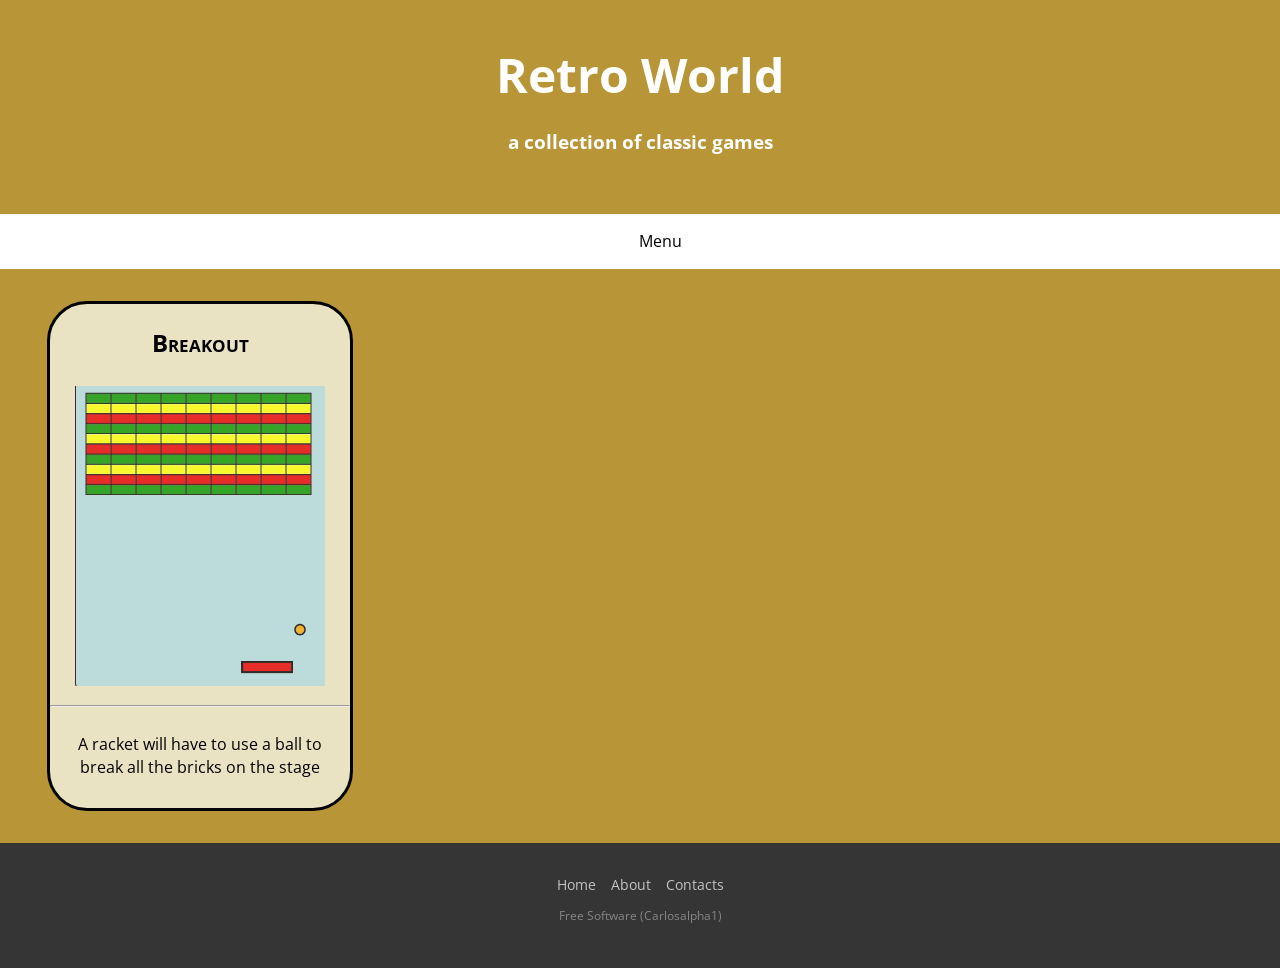
<file: index.html>
<!DOCTYPE html>
<html>
<head>
    <meta charset="UTF-8">
    <meta http-equiv="X-UA-Compatible" content="IE=edge">
    <meta name="viewport" content="width=device-width, initial-scale=1.0">
    <link rel="stylesheet" href="main.css">
    <title>RetroWorld</title>
</head>
<body>
    <header>
        <div class="container">
            <h1 id="Title">Retro World</h1>
            <h3>a collection of classic games</h3>
        </div>
    </header>

    <menu>
        Menu
    </menu>
    
    <article>

        <!-- Section Structure
            * link
                - title
                - img
                - black line
                - description
        -->

        <!-- Breakout -->
        <section>
            <a class="game_link" href="games/breakout/index.html">
                <h2 class="game_title">Breakout</h2>
                <img src="images/breakout_demo.gif" alt="Breakout Image">
                <hr/>
                <p class="game_description">A racket will have to use a ball to break all the bricks on the stage</p>
            </a>
        </section>


    </article>
    <footer>
        <div class="container">
            <ul>
                <li><a href="#">Home</a></li>
                <li><a href="#">About</a></li>
                <li><a href="#">Contacts</a></li>
            </ul>
            <p>Free Software (Carlosalpha1)</p>
        </div>
    </footer>
    
</body>
</html>
</file>
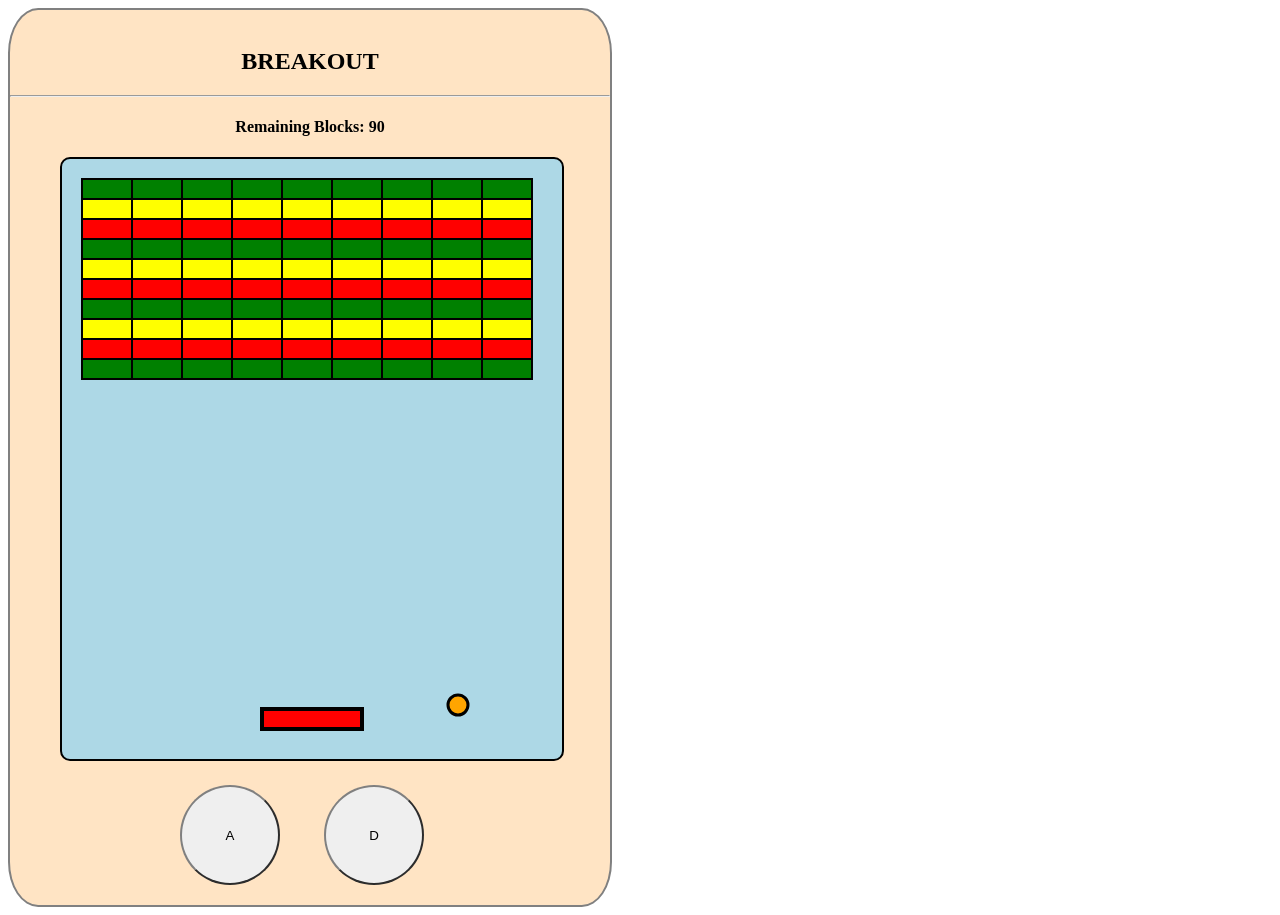
<file: games/breakout/index.html>
<!DOCTYPE html>
<html>
<head>
    <meta charset="UTF-8">
    <meta http-equiv="X-UA-Compatible" content="IE=edge">
    <meta name="viewport" content="width=device-width, initial-scale=1.0">
    <script src="breakout.js" defer></script>
    <link rel="stylesheet" href="breakout.css">
    <title>Breakout</title>
</head>
<body>
    <div class="game">
        <br>
        <h2 align="center">BREAKOUT</h2>
        <hr>
        <h4 align="center" id="title_bricks_cont"> Remaining Blocks: <span id="bricks_cont"></span></h4>
        <canvas id="canvas"></canvas>
        <div class="buttons_row">
            <button class="buttons" type="button" id="buttonA">A</button>
            <button class="buttons" type="button" id="buttonD">D</button>
        </div>
    </div>
</body>
</html>
</file>
<file: main.css>
@import url(//fonts.googleapis.com/css?family=Open+Sans:400,700,800,300);

body {
    margin: 0;
    padding: 0;
    font-family: "Open Sans", "Helvetica Neue", Helvetica, sans-serif;
    line-height: 1.45;
    background: white;
}

header {
    color: #FFFFFF;
    background-color: #b89537;
    padding: 40px 0;
    text-align: center;
}

menu {
    text-align: center;
}

.container {
    margin: 0 auto;
    padding: 0 20px 0 20px;
    max-width: 900px;
}

#Title {
    font-size: 48px;
    margin: 0;
}

article {
    margin: 0 auto;
    background-color: #b89537;
    padding: 2.5% 2.5%;
}

.game_link {
    color: black;
    text-decoration: none;
}

section {
    display: inline-block;
    position: relative;
    margin: 0px 15px;
    padding: 2px 0px;
    max-width: 300px;
    max-height: 800px;
    border: solid;
    border-radius: 40px;
    align-items: center;
    text-align: center;
    background-color: #e9e2c3;
}

section:hover {
    background-color: #a09a80;
    /*box-shadow: 17px 6px 43px 10px #000;*/
    cursor: pointer;
}

section h2 {
    font-variant: small-caps;
}

section img {
    width: 250px;
    height: 300px;
    padding: 5px 5px 5px 5px;
    opacity: 80%;
}

section p {
    text-align: center;
    padding: 10px 10px 10px 10px;
}

footer {
    background: #353535;
    padding: 32px 0;
    text-align: center;
    color: #868686;
    font-size: 12px;
}

footer ul {
    margin: 0;
    padding: 0;
    list-style: none;
}

footer li {
    display: inline-block;
}

footer li a {
    padding: 6px;
    font-size: 14px;
    text-decoration: none;
    color: #c3c3c3;
}

footer li a:hover {
    color: white;
}
</file>
<file: games/breakout/breakout.css>
.game {
    width: 600px;
    border-radius: 5%;
    background-color: bisque;
    border: solid;
    border-width: 2px;
    border-color: gray;
}

canvas {
    position: relative;
    left: 50px;
    background-color: lightblue;
    border-style: solid;
    border-color: black;
    border-width: 2px;
    border-radius: 10px;
}

.buttons{
    position: relative;
    top: 0px;
    left: 150px;
    margin: 20px;
    width: 100px;
    height: 100px;
    border-color: gray;
    border-radius: 50%;
}
</file>
